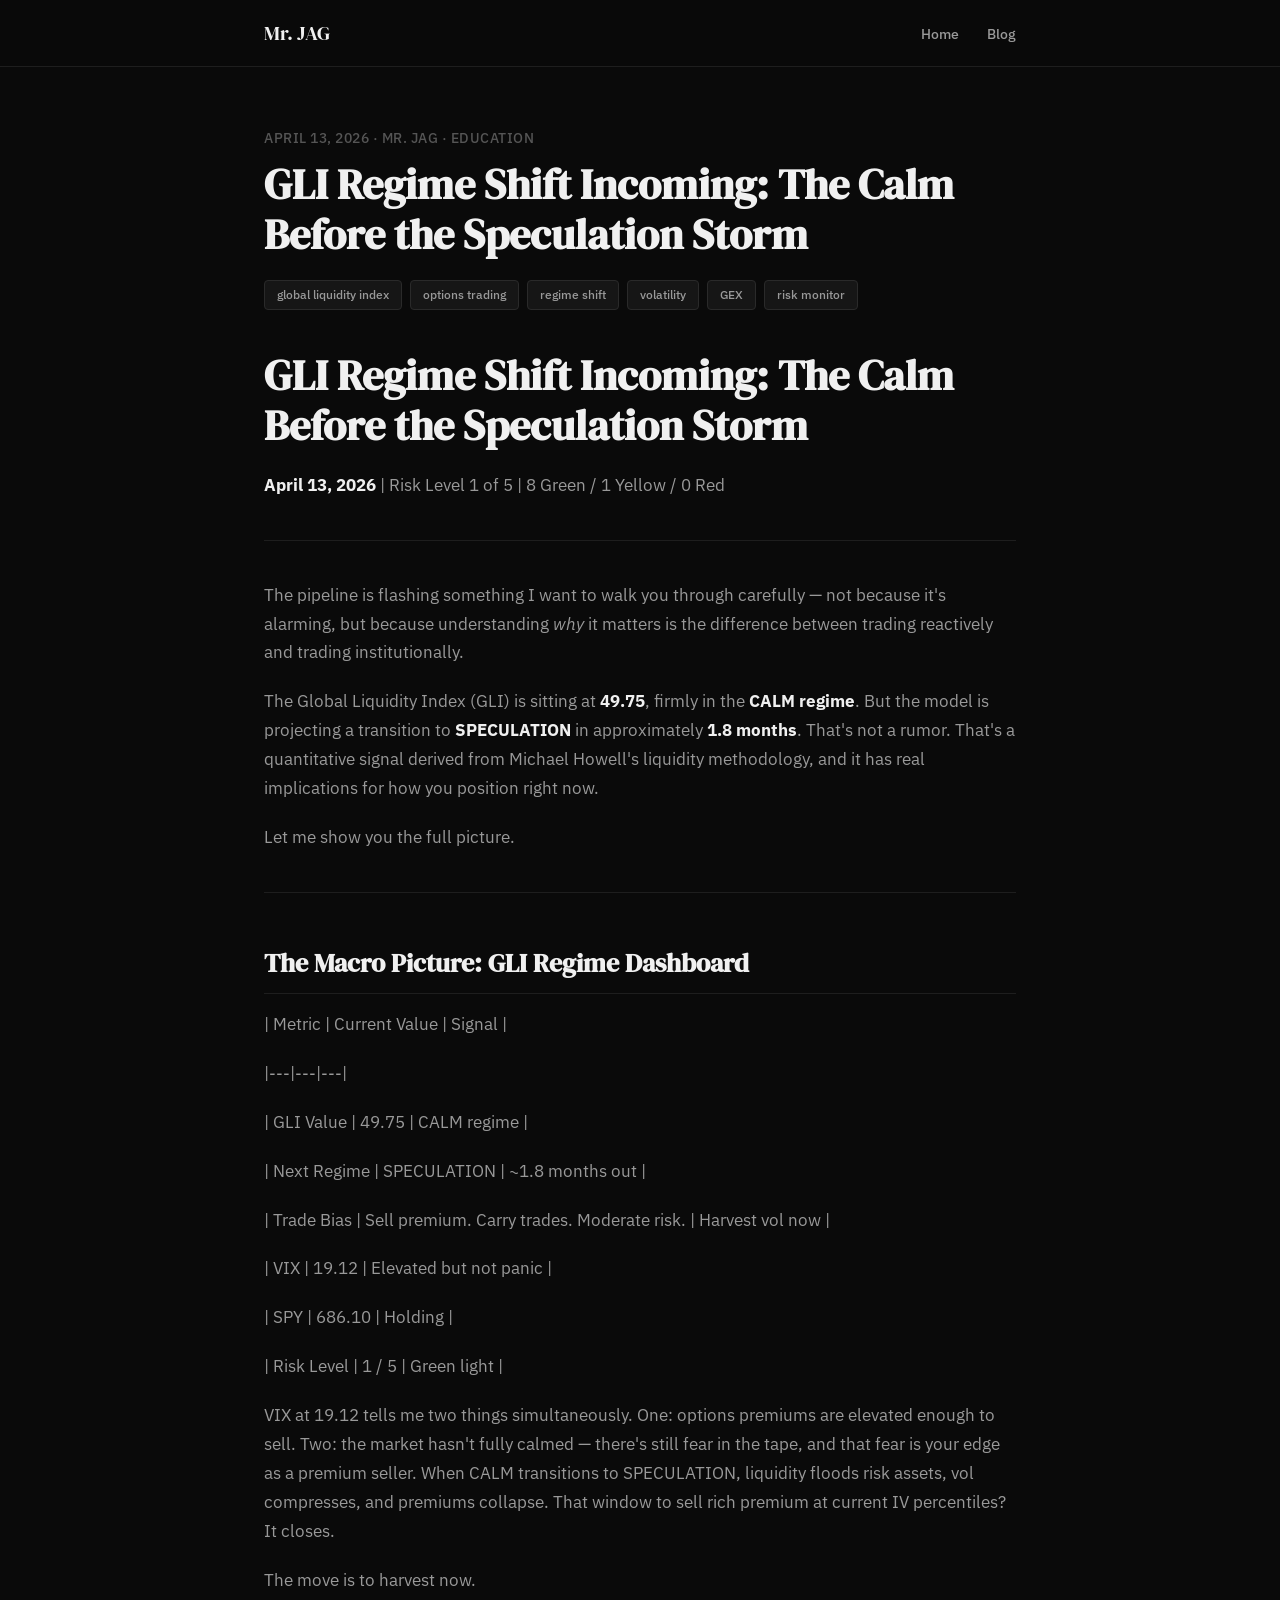
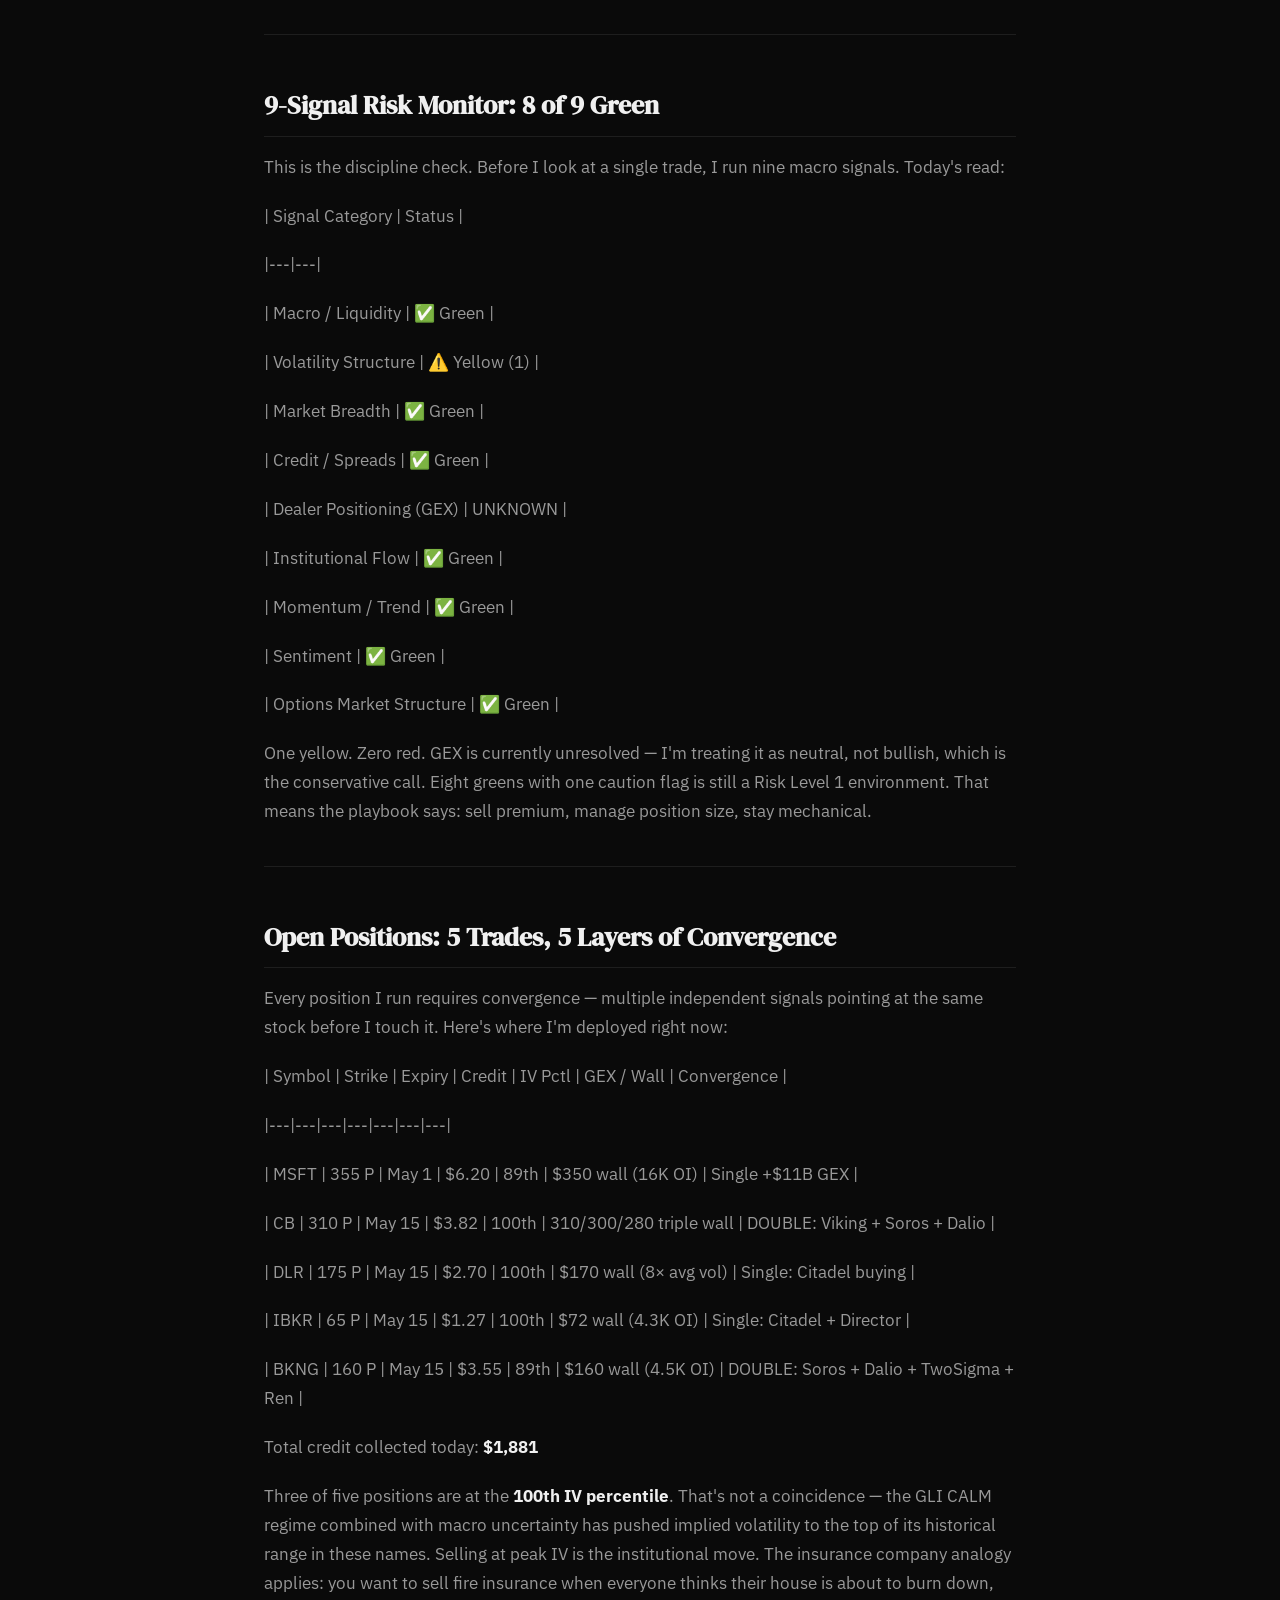
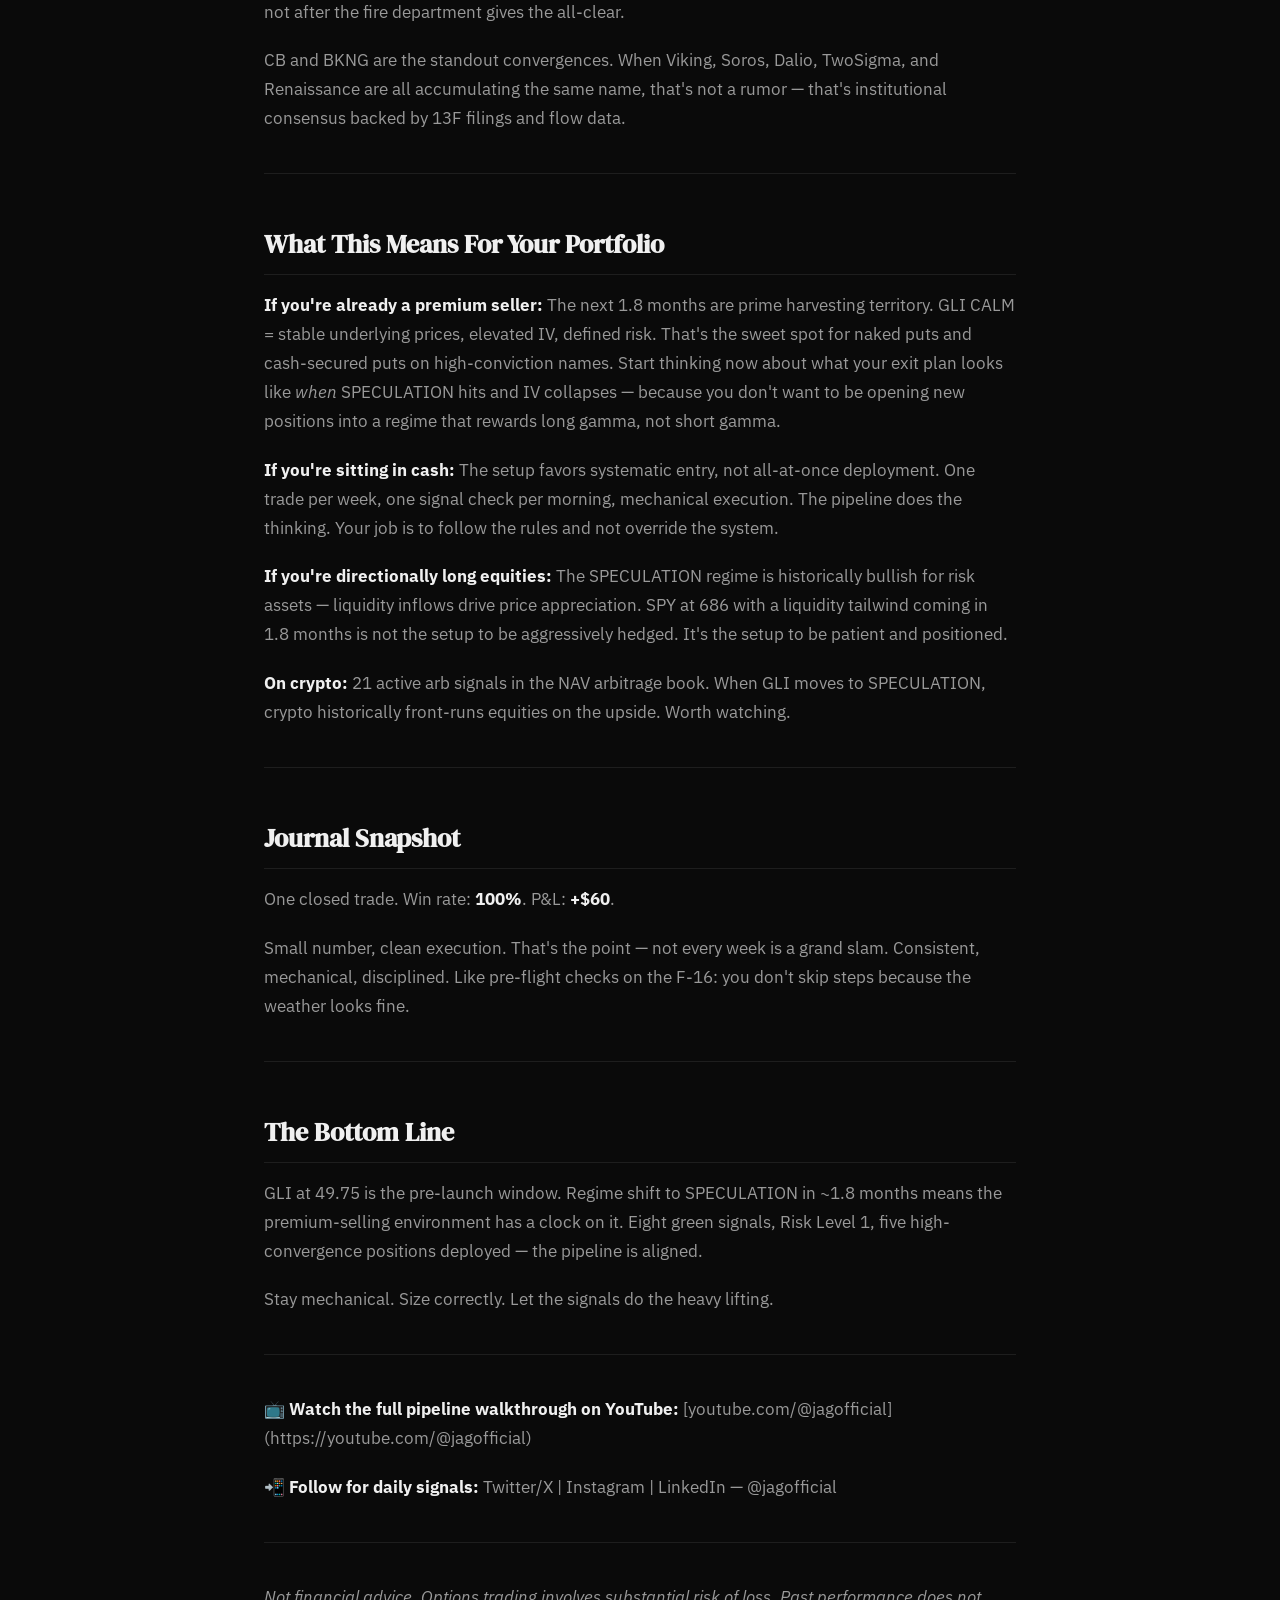
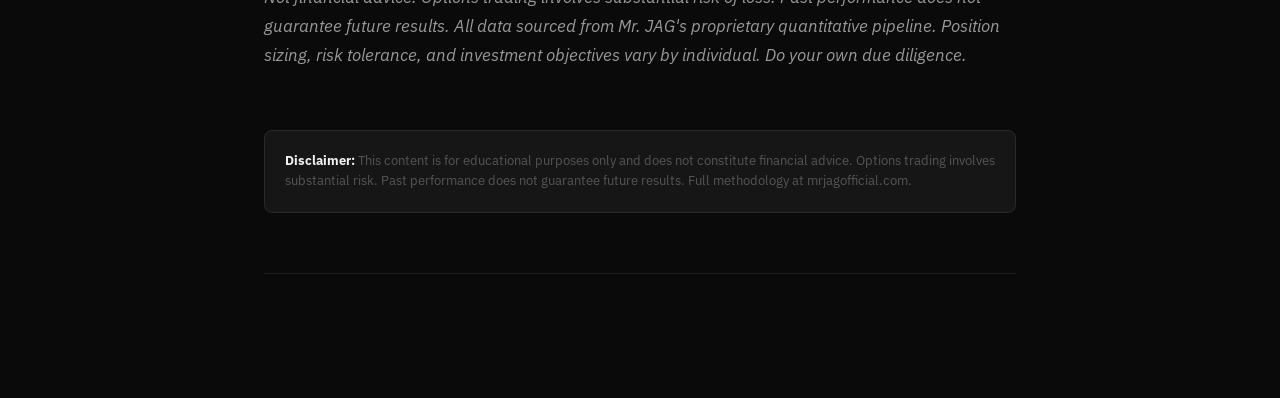
<file: blog/2026-04-13-gli-regime-shift-incoming-the-calm-before-the-speculation-st.html>
<!DOCTYPE html>
<html lang="en" data-theme="dark">
<head>
<meta charset="UTF-8">
<meta name="viewport" content="width=device-width, initial-scale=1.0">
<title>GLI Regime Shift Incoming: The Calm Before the Speculation Storm — Mr. JAG Official</title>
<meta name="description" content="GLI Regime Shift Incoming: The Calm Before the Speculation Storm">
<meta property="og:title" content="GLI Regime Shift Incoming: The Calm Before the Speculation Storm — Mr. JAG Official">
<meta property="og:type" content="article">
<meta name="twitter:card" content="summary_large_image">
<meta name="twitter:site" content="@Mr_JAG_Official">
<link rel="preconnect" href="https://fonts.gstatic.com" crossorigin>
<link href="https://fonts.googleapis.com/css2?family=DM+Serif+Display&family=IBM+Plex+Sans:wght@400;500;600;700&family=JetBrains+Mono:wght@400;500&display=swap" rel="stylesheet">
<style>
  :root {
    --bg-primary: #0a0a0a;
    --bg-card: #111;
    --bg-surface: #161616;
    --text-primary: #f0f0f0;
    --text-secondary: #999;
    --text-muted: #555;
    --border: #1e1e1e;
    --border-light: #2a2a2a;
    --accent: #fff;
    --gain: #22c55e;
    --loss: #ef4444;
  }
  * { margin: 0; padding: 0; box-sizing: border-box; }
  body {
    font-family: 'IBM Plex Sans', -apple-system, sans-serif;
    background: var(--bg-primary);
    color: var(--text-primary);
    line-height: 1.7;
    font-size: 17px;
  }
  .nav {
    position: sticky; top: 0; z-index: 100;
    background: rgba(10,10,10,0.95);
    backdrop-filter: blur(20px);
    border-bottom: 1px solid var(--border);
    padding: 16px 0;
  }
  .nav-inner {
    max-width: 800px; margin: 0 auto; padding: 0 24px;
    display: flex; justify-content: space-between; align-items: center;
  }
  .nav-logo {
    font-family: 'DM Serif Display', serif;
    font-size: 20px; color: var(--text-primary);
    text-decoration: none;
  }
  .nav-links a {
    color: var(--text-secondary); text-decoration: none;
    margin-left: 24px; font-size: 14px; font-weight: 500;
    transition: color 0.2s;
  }
  .nav-links a:hover { color: var(--text-primary); }
  article {
    max-width: 800px; margin: 0 auto;
    padding: 60px 24px 100px;
  }
  .post-meta {
    color: var(--text-muted); font-size: 14px;
    margin-bottom: 8px; font-weight: 500;
    letter-spacing: 0.5px; text-transform: uppercase;
  }
  article h1 {
    font-family: 'DM Serif Display', serif;
    font-size: clamp(28px, 5vw, 42px);
    line-height: 1.2; margin-bottom: 20px;
    color: var(--text-primary);
  }
  .tags { margin-bottom: 40px; display: flex; flex-wrap: wrap; gap: 8px; }
  .tag {
    background: var(--bg-surface);
    border: 1px solid var(--border-light);
    color: var(--text-secondary);
    padding: 4px 12px; border-radius: 4px;
    font-size: 12px; font-weight: 500;
  }
  article h2 {
    font-family: 'DM Serif Display', serif;
    font-size: 26px; margin: 48px 0 16px;
    color: var(--text-primary);
    padding-bottom: 8px;
    border-bottom: 1px solid var(--border);
  }
  article h3 {
    font-size: 20px; font-weight: 600;
    margin: 32px 0 12px; color: var(--text-primary);
  }
  article p {
    margin-bottom: 20px;
    color: var(--text-secondary);
  }
  article strong { color: var(--text-primary); }
  article em { color: var(--text-secondary); font-style: italic; }
  article a { color: var(--accent); text-decoration: underline; }
  article ul, article ol {
    margin: 0 0 20px 24px;
    color: var(--text-secondary);
  }
  article li { margin-bottom: 8px; }
  article hr {
    border: none;
    border-top: 1px solid var(--border);
    margin: 40px 0;
  }
  article pre {
    background: var(--bg-surface);
    border: 1px solid var(--border-light);
    border-radius: 8px;
    padding: 20px;
    overflow-x: auto;
    margin: 24px 0;
  }
  article code {
    font-family: 'JetBrains Mono', monospace;
    font-size: 14px;
  }
  article p code {
    background: var(--bg-surface);
    padding: 2px 6px; border-radius: 4px;
    font-size: 15px;
  }
  .post-nav {
    display: flex; justify-content: space-between;
    margin-top: 60px; padding-top: 24px;
    border-top: 1px solid var(--border);
  }
  .post-nav-link {
    color: var(--text-secondary);
    text-decoration: none; font-size: 14px;
  }
  .post-nav-link:hover { color: var(--text-primary); }
  .disclaimer {
    margin-top: 60px; padding: 20px;
    background: var(--bg-surface);
    border: 1px solid var(--border-light);
    border-radius: 8px;
    font-size: 13px; color: var(--text-muted);
    line-height: 1.6;
  }
  @media (max-width: 600px) {
    article { padding: 40px 16px 80px; }
  }
</style>
</head>
<body>
<nav class="nav">
  <div class="nav-inner">
    <a href="/" class="nav-logo">Mr. JAG</a>
    <div class="nav-links">
      <a href="/">Home</a>
      <a href="/blog/">Blog</a>
    </div>
  </div>
</nav>
<article>
  <div class="post-meta">April 13, 2026 · Mr. JAG · Education</div>
  <h1>GLI Regime Shift Incoming: The Calm Before the Speculation Storm</h1>
  <div class="tags"><span class="tag">global liquidity index</span><span class="tag">options trading</span><span class="tag">regime shift</span><span class="tag">volatility</span><span class="tag">GEX</span><span class="tag">risk monitor</span></div>
  <h1>GLI Regime Shift Incoming: The Calm Before the Speculation Storm</h1>

<p><strong>April 13, 2026</strong> | Risk Level 1 of 5 | 8 Green / 1 Yellow / 0 Red</p>

<hr>

<p>The pipeline is flashing something I want to walk you through carefully — not because it's alarming, but because understanding <em>why</em> it matters is the difference between trading reactively and trading institutionally.</p>

<p>The Global Liquidity Index (GLI) is sitting at <strong>49.75</strong>, firmly in the <strong>CALM regime</strong>. But the model is projecting a transition to <strong>SPECULATION</strong> in approximately <strong>1.8 months</strong>. That's not a rumor. That's a quantitative signal derived from Michael Howell's liquidity methodology, and it has real implications for how you position right now.</p>

<p>Let me show you the full picture.</p>

<hr>

<h2>The Macro Picture: GLI Regime Dashboard</h2>

<p>| Metric | Current Value | Signal |</p>
<p>|---|---|---|</p>
<p>| GLI Value | 49.75 | CALM regime |</p>
<p>| Next Regime | SPECULATION | ~1.8 months out |</p>
<p>| Trade Bias | Sell premium. Carry trades. Moderate risk. | Harvest vol now |</p>
<p>| VIX | 19.12 | Elevated but not panic |</p>
<p>| SPY | 686.10 | Holding |</p>
<p>| Risk Level | 1 / 5 | Green light |</p>

<p>VIX at 19.12 tells me two things simultaneously. One: options premiums are elevated enough to sell. Two: the market hasn't fully calmed — there's still fear in the tape, and that fear is your edge as a premium seller. When CALM transitions to SPECULATION, liquidity floods risk assets, vol compresses, and premiums collapse. That window to sell rich premium at current IV percentiles? It closes.</p>

<p>The move is to harvest now.</p>

<hr>

<h2>9-Signal Risk Monitor: 8 of 9 Green</h2>

<p>This is the discipline check. Before I look at a single trade, I run nine macro signals. Today's read:</p>

<p>| Signal Category | Status |</p>
<p>|---|---|</p>
<p>| Macro / Liquidity | ✅ Green |</p>
<p>| Volatility Structure | ⚠️ Yellow (1) |</p>
<p>| Market Breadth | ✅ Green |</p>
<p>| Credit / Spreads | ✅ Green |</p>
<p>| Dealer Positioning (GEX) | UNKNOWN |</p>
<p>| Institutional Flow | ✅ Green |</p>
<p>| Momentum / Trend | ✅ Green |</p>
<p>| Sentiment | ✅ Green |</p>
<p>| Options Market Structure | ✅ Green |</p>

<p>One yellow. Zero red. GEX is currently unresolved — I'm treating it as neutral, not bullish, which is the conservative call. Eight greens with one caution flag is still a Risk Level 1 environment. That means the playbook says: sell premium, manage position size, stay mechanical.</p>

<hr>

<h2>Open Positions: 5 Trades, 5 Layers of Convergence</h2>

<p>Every position I run requires convergence — multiple independent signals pointing at the same stock before I touch it. Here's where I'm deployed right now:</p>

<p>| Symbol | Strike | Expiry | Credit | IV Pctl | GEX / Wall | Convergence |</p>
<p>|---|---|---|---|---|---|---|</p>
<p>| MSFT | 355 P | May 1 | $6.20 | 89th | $350 wall (16K OI) | Single +$11B GEX |</p>
<p>| CB | 310 P | May 15 | $3.82 | 100th | 310/300/280 triple wall | DOUBLE: Viking + Soros + Dalio |</p>
<p>| DLR | 175 P | May 15 | $2.70 | 100th | $170 wall (8× avg vol) | Single: Citadel buying |</p>
<p>| IBKR | 65 P | May 15 | $1.27 | 100th | $72 wall (4.3K OI) | Single: Citadel + Director |</p>
<p>| BKNG | 160 P | May 15 | $3.55 | 89th | $160 wall (4.5K OI) | DOUBLE: Soros + Dalio + TwoSigma + Ren |</p>

<p>Total credit collected today: <strong>$1,881</strong></p>

<p>Three of five positions are at the <strong>100th IV percentile</strong>. That's not a coincidence — the GLI CALM regime combined with macro uncertainty has pushed implied volatility to the top of its historical range in these names. Selling at peak IV is the institutional move. The insurance company analogy applies: you want to sell fire insurance when everyone thinks their house is about to burn down, not after the fire department gives the all-clear.</p>

<p>CB and BKNG are the standout convergences. When Viking, Soros, Dalio, TwoSigma, and Renaissance are all accumulating the same name, that's not a rumor — that's institutional consensus backed by 13F filings and flow data.</p>

<hr>

<h2>What This Means For Your Portfolio</h2>

<p><strong>If you're already a premium seller:</strong> The next 1.8 months are prime harvesting territory. GLI CALM = stable underlying prices, elevated IV, defined risk. That's the sweet spot for naked puts and cash-secured puts on high-conviction names. Start thinking now about what your exit plan looks like <em>when</em> SPECULATION hits and IV collapses — because you don't want to be opening new positions into a regime that rewards long gamma, not short gamma.</p>

<p><strong>If you're sitting in cash:</strong> The setup favors systematic entry, not all-at-once deployment. One trade per week, one signal check per morning, mechanical execution. The pipeline does the thinking. Your job is to follow the rules and not override the system.</p>

<p><strong>If you're directionally long equities:</strong> The SPECULATION regime is historically bullish for risk assets — liquidity inflows drive price appreciation. SPY at 686 with a liquidity tailwind coming in 1.8 months is not the setup to be aggressively hedged. It's the setup to be patient and positioned.</p>

<p><strong>On crypto:</strong> 21 active arb signals in the NAV arbitrage book. When GLI moves to SPECULATION, crypto historically front-runs equities on the upside. Worth watching.</p>

<hr>

<h2>Journal Snapshot</h2>

<p>One closed trade. Win rate: <strong>100%</strong>. P&L: <strong>+$60</strong>.</p>

<p>Small number, clean execution. That's the point — not every week is a grand slam. Consistent, mechanical, disciplined. Like pre-flight checks on the F-16: you don't skip steps because the weather looks fine.</p>

<hr>

<h2>The Bottom Line</h2>

<p>GLI at 49.75 is the pre-launch window. Regime shift to SPECULATION in ~1.8 months means the premium-selling environment has a clock on it. Eight green signals, Risk Level 1, five high-convergence positions deployed — the pipeline is aligned.</p>

<p>Stay mechanical. Size correctly. Let the signals do the heavy lifting.</p>

<hr>

<p>📺 <strong>Watch the full pipeline walkthrough on YouTube:</strong> [youtube.com/@jagofficial](https://youtube.com/@jagofficial)</p>

<p>📲 <strong>Follow for daily signals:</strong> Twitter/X | Instagram | LinkedIn — @jagofficial</p>

<hr>

<p><em>Not financial advice. Options trading involves substantial risk of loss. Past performance does not guarantee future results. All data sourced from Mr. JAG's proprietary quantitative pipeline. Position sizing, risk tolerance, and investment objectives vary by individual. Do your own due diligence.</em></p>
  <div class="disclaimer">
    <strong>Disclaimer:</strong> This content is for educational purposes only and does not constitute financial advice.
    Options trading involves substantial risk. Past performance does not guarantee future results.
    Full methodology at mrjagofficial.com.
  </div>
  <div class="post-nav"></div>
</article>
</body>
</html>
</file>
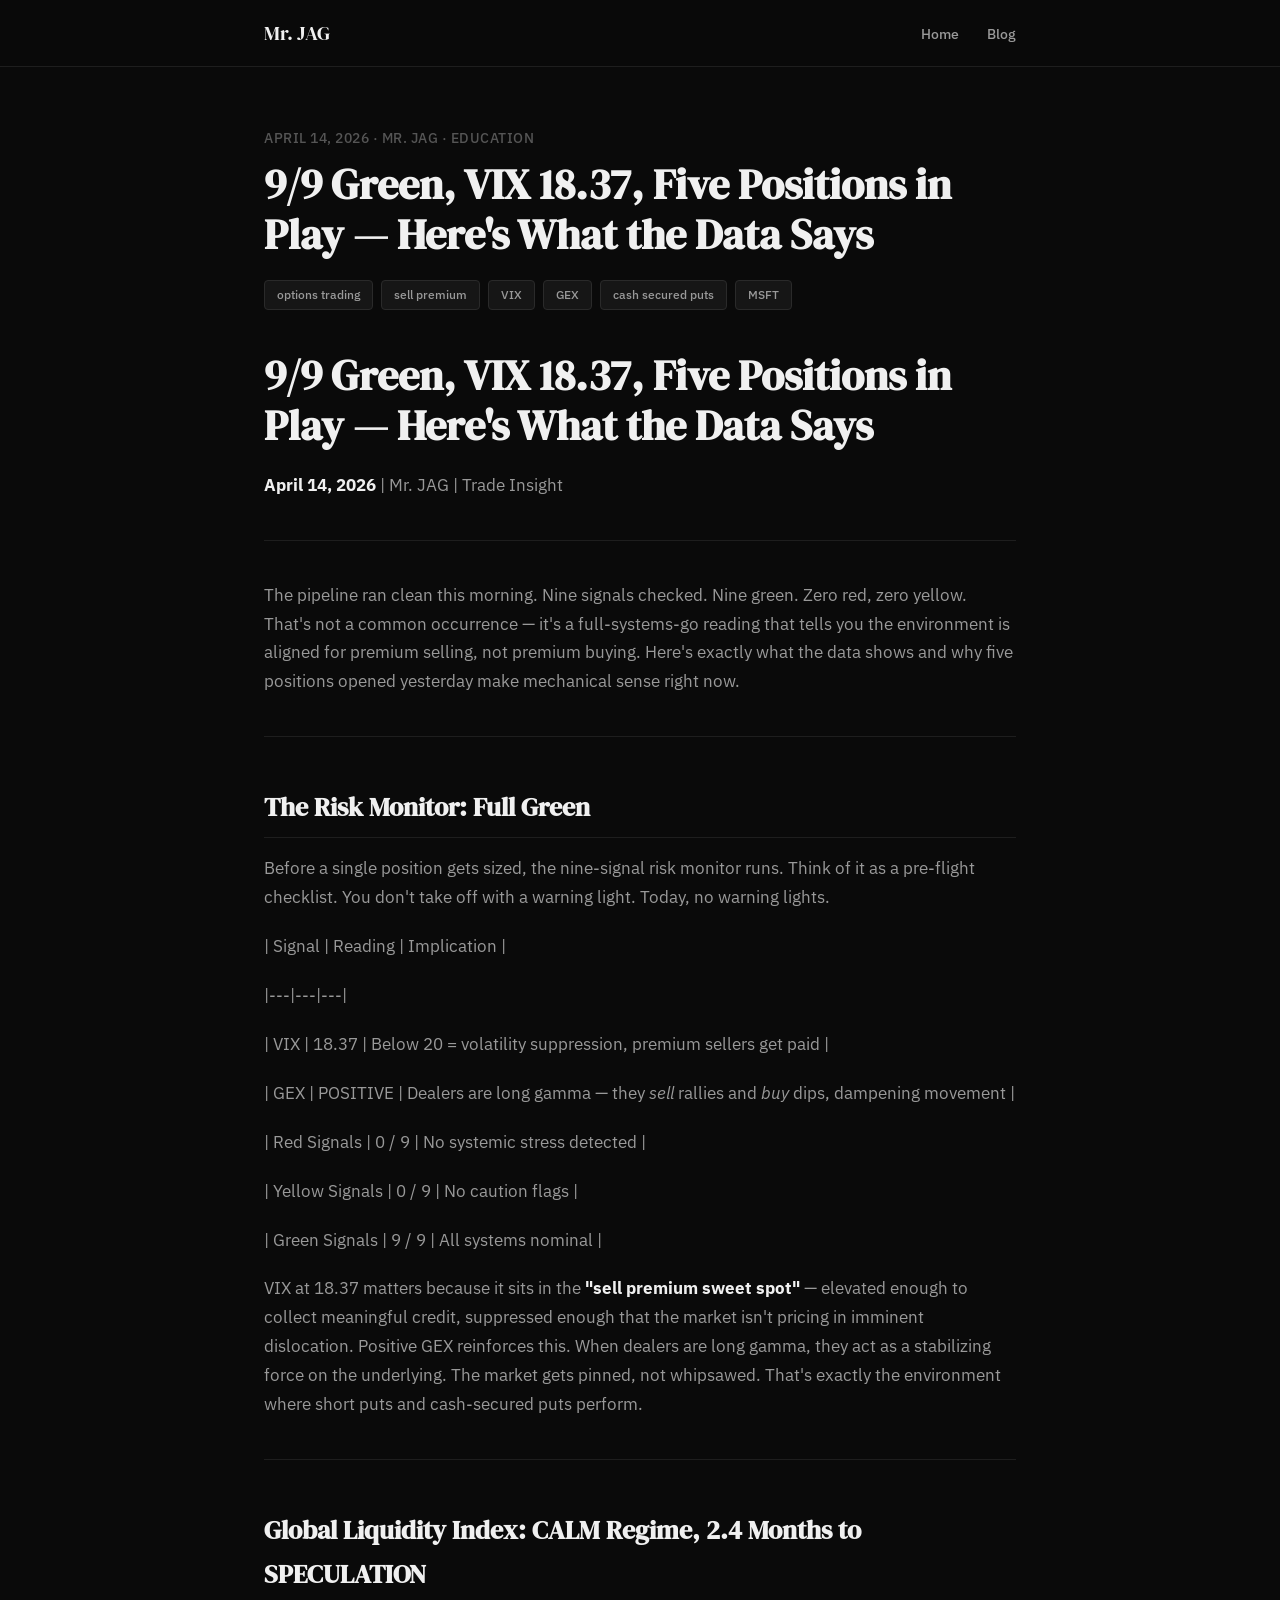
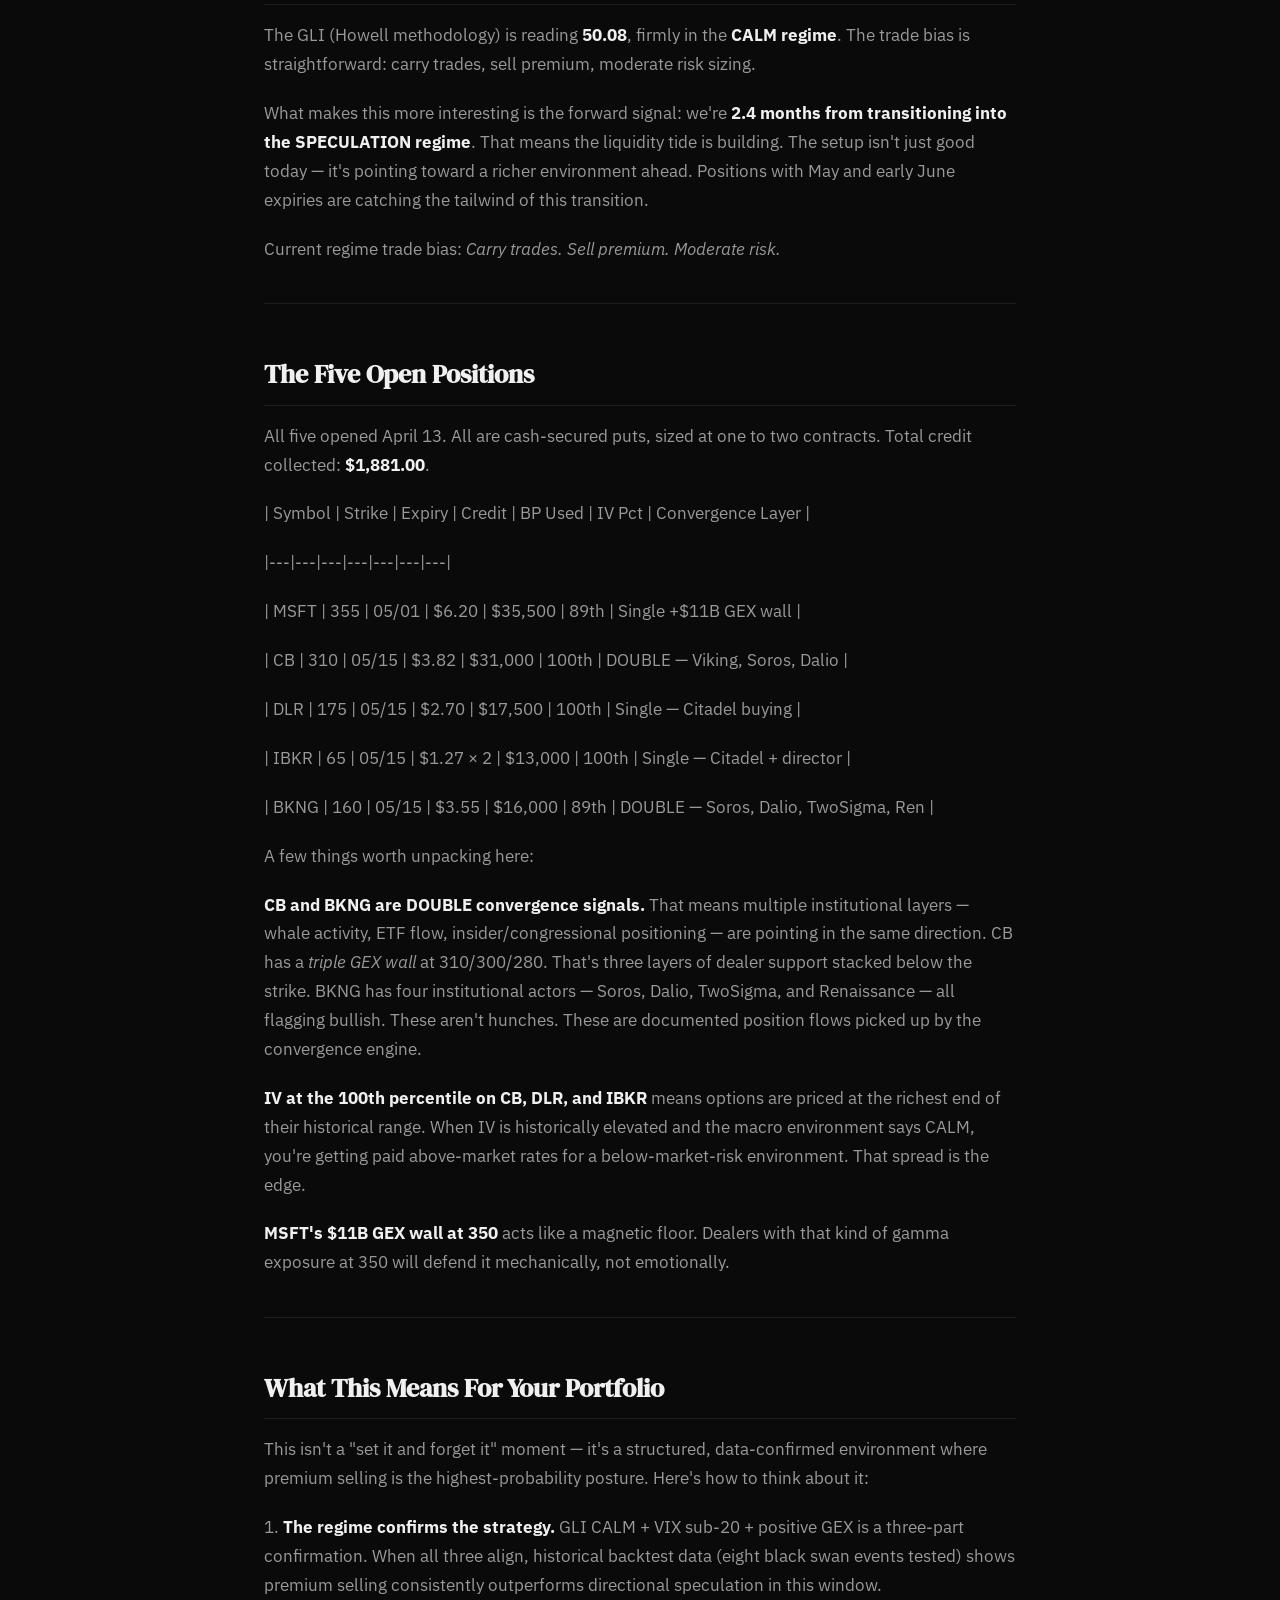
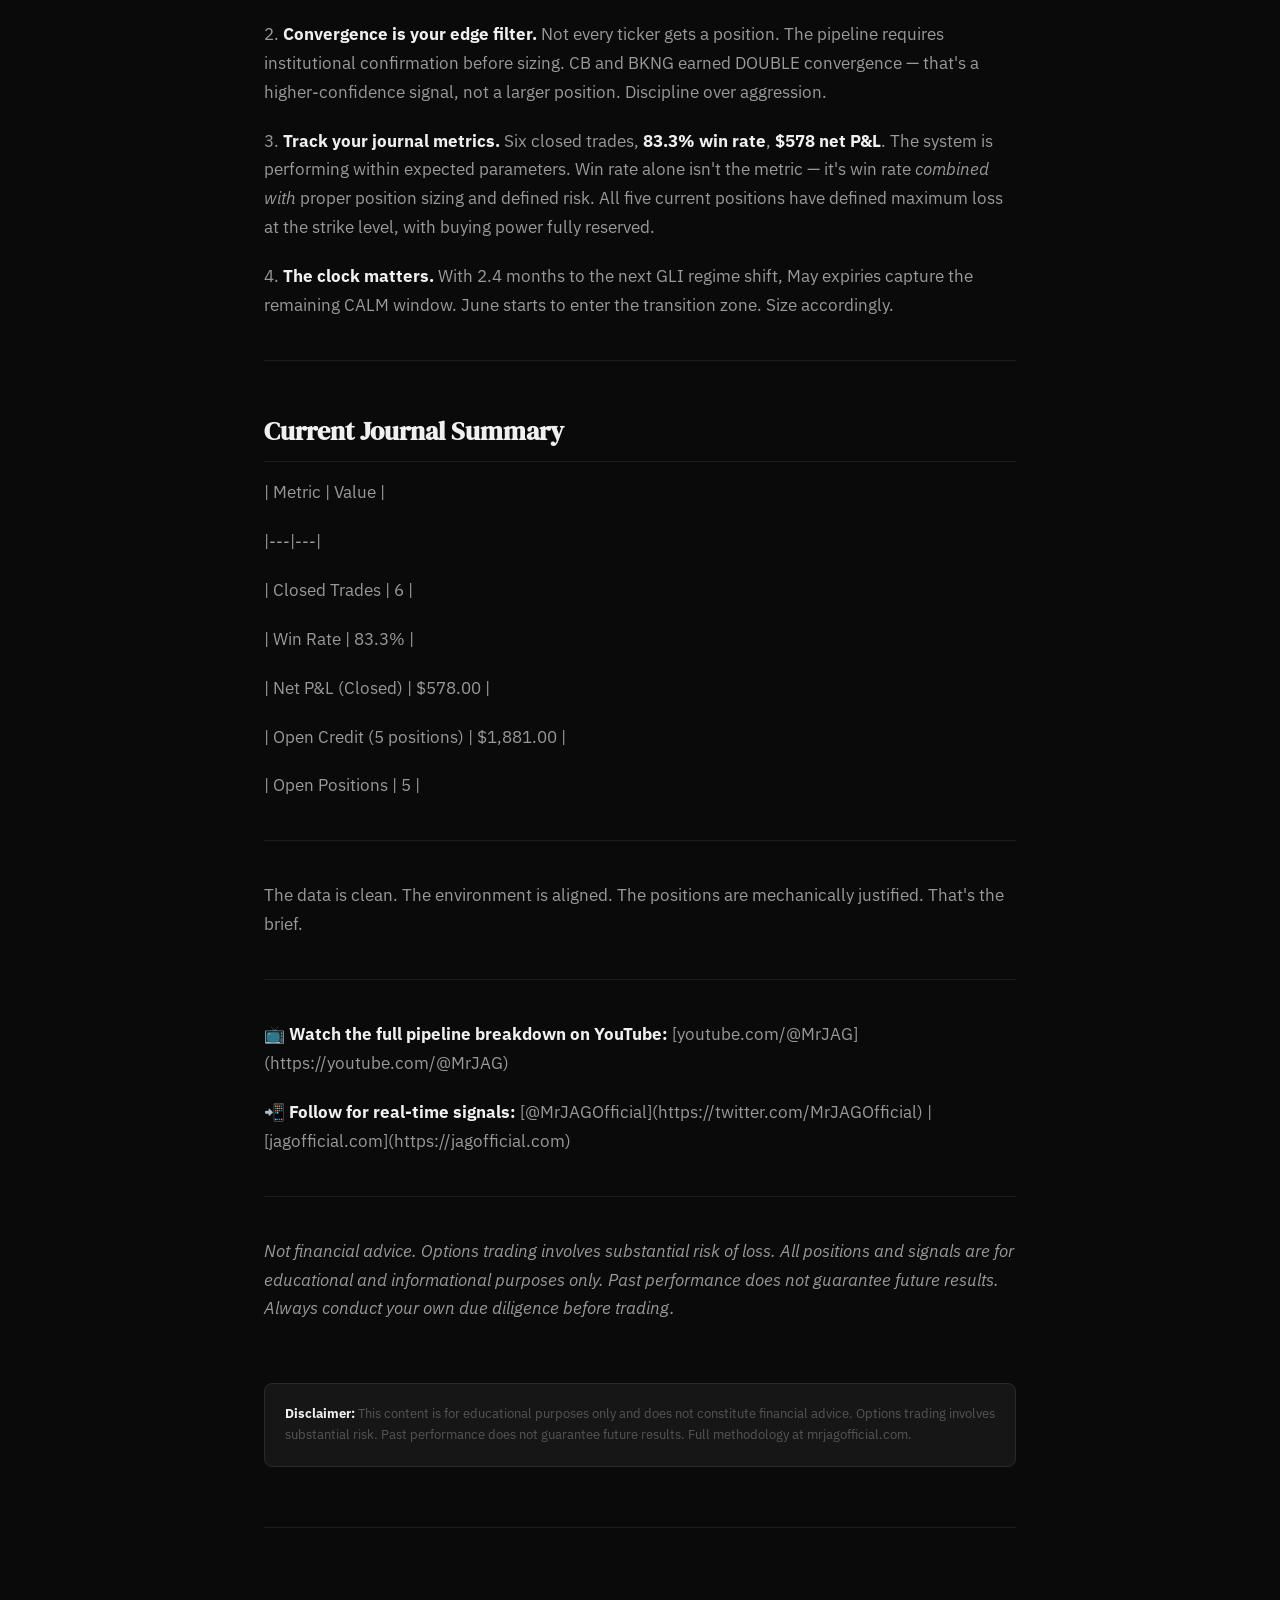
<file: blog/2026-04-14-9-9-green-vix-18-37-five-positions-in-play-here-s-what-the-d.html>
<!DOCTYPE html>
<html lang="en" data-theme="dark">
<head>
<meta charset="UTF-8">
<meta name="viewport" content="width=device-width, initial-scale=1.0">
<title>9/9 Green, VIX 18.37, Five Positions in Play — Here's What the Data Says — Mr. JAG Official</title>
<meta name="description" content="9/9 Green, VIX 18.37, Five Positions in Play — Here's What the Data Says">
<meta property="og:title" content="9/9 Green, VIX 18.37, Five Positions in Play — Here's What the Data Says — Mr. JAG Official">
<meta property="og:type" content="article">
<meta name="twitter:card" content="summary_large_image">
<meta name="twitter:site" content="@Mr_JAG_Official">
<link rel="preconnect" href="https://fonts.gstatic.com" crossorigin>
<link href="https://fonts.googleapis.com/css2?family=DM+Serif+Display&family=IBM+Plex+Sans:wght@400;500;600;700&family=JetBrains+Mono:wght@400;500&display=swap" rel="stylesheet">
<style>
  :root {
    --bg-primary: #0a0a0a;
    --bg-card: #111;
    --bg-surface: #161616;
    --text-primary: #f0f0f0;
    --text-secondary: #999;
    --text-muted: #555;
    --border: #1e1e1e;
    --border-light: #2a2a2a;
    --accent: #fff;
    --gain: #22c55e;
    --loss: #ef4444;
  }
  * { margin: 0; padding: 0; box-sizing: border-box; }
  body {
    font-family: 'IBM Plex Sans', -apple-system, sans-serif;
    background: var(--bg-primary);
    color: var(--text-primary);
    line-height: 1.7;
    font-size: 17px;
  }
  .nav {
    position: sticky; top: 0; z-index: 100;
    background: rgba(10,10,10,0.95);
    backdrop-filter: blur(20px);
    border-bottom: 1px solid var(--border);
    padding: 16px 0;
  }
  .nav-inner {
    max-width: 800px; margin: 0 auto; padding: 0 24px;
    display: flex; justify-content: space-between; align-items: center;
  }
  .nav-logo {
    font-family: 'DM Serif Display', serif;
    font-size: 20px; color: var(--text-primary);
    text-decoration: none;
  }
  .nav-links a {
    color: var(--text-secondary); text-decoration: none;
    margin-left: 24px; font-size: 14px; font-weight: 500;
    transition: color 0.2s;
  }
  .nav-links a:hover { color: var(--text-primary); }
  article {
    max-width: 800px; margin: 0 auto;
    padding: 60px 24px 100px;
  }
  .post-meta {
    color: var(--text-muted); font-size: 14px;
    margin-bottom: 8px; font-weight: 500;
    letter-spacing: 0.5px; text-transform: uppercase;
  }
  article h1 {
    font-family: 'DM Serif Display', serif;
    font-size: clamp(28px, 5vw, 42px);
    line-height: 1.2; margin-bottom: 20px;
    color: var(--text-primary);
  }
  .tags { margin-bottom: 40px; display: flex; flex-wrap: wrap; gap: 8px; }
  .tag {
    background: var(--bg-surface);
    border: 1px solid var(--border-light);
    color: var(--text-secondary);
    padding: 4px 12px; border-radius: 4px;
    font-size: 12px; font-weight: 500;
  }
  article h2 {
    font-family: 'DM Serif Display', serif;
    font-size: 26px; margin: 48px 0 16px;
    color: var(--text-primary);
    padding-bottom: 8px;
    border-bottom: 1px solid var(--border);
  }
  article h3 {
    font-size: 20px; font-weight: 600;
    margin: 32px 0 12px; color: var(--text-primary);
  }
  article p {
    margin-bottom: 20px;
    color: var(--text-secondary);
  }
  article strong { color: var(--text-primary); }
  article em { color: var(--text-secondary); font-style: italic; }
  article a { color: var(--accent); text-decoration: underline; }
  article ul, article ol {
    margin: 0 0 20px 24px;
    color: var(--text-secondary);
  }
  article li { margin-bottom: 8px; }
  article hr {
    border: none;
    border-top: 1px solid var(--border);
    margin: 40px 0;
  }
  article pre {
    background: var(--bg-surface);
    border: 1px solid var(--border-light);
    border-radius: 8px;
    padding: 20px;
    overflow-x: auto;
    margin: 24px 0;
  }
  article code {
    font-family: 'JetBrains Mono', monospace;
    font-size: 14px;
  }
  article p code {
    background: var(--bg-surface);
    padding: 2px 6px; border-radius: 4px;
    font-size: 15px;
  }
  .post-nav {
    display: flex; justify-content: space-between;
    margin-top: 60px; padding-top: 24px;
    border-top: 1px solid var(--border);
  }
  .post-nav-link {
    color: var(--text-secondary);
    text-decoration: none; font-size: 14px;
  }
  .post-nav-link:hover { color: var(--text-primary); }
  .disclaimer {
    margin-top: 60px; padding: 20px;
    background: var(--bg-surface);
    border: 1px solid var(--border-light);
    border-radius: 8px;
    font-size: 13px; color: var(--text-muted);
    line-height: 1.6;
  }
  @media (max-width: 600px) {
    article { padding: 40px 16px 80px; }
  }
</style>
</head>
<body>
<nav class="nav">
  <div class="nav-inner">
    <a href="/" class="nav-logo">Mr. JAG</a>
    <div class="nav-links">
      <a href="/">Home</a>
      <a href="/blog/">Blog</a>
    </div>
  </div>
</nav>
<article>
  <div class="post-meta">April 14, 2026 · Mr. JAG · Education</div>
  <h1>9/9 Green, VIX 18.37, Five Positions in Play — Here's What the Data Says</h1>
  <div class="tags"><span class="tag">options trading</span><span class="tag">sell premium</span><span class="tag">VIX</span><span class="tag">GEX</span><span class="tag">cash secured puts</span><span class="tag">MSFT</span></div>
  <h1>9/9 Green, VIX 18.37, Five Positions in Play — Here's What the Data Says</h1>

<p><strong>April 14, 2026</strong> | Mr. JAG | Trade Insight</p>

<hr>

<p>The pipeline ran clean this morning. Nine signals checked. Nine green. Zero red, zero yellow. That's not a common occurrence — it's a full-systems-go reading that tells you the environment is aligned for premium selling, not premium buying. Here's exactly what the data shows and why five positions opened yesterday make mechanical sense right now.</p>

<hr>

<h2>The Risk Monitor: Full Green</h2>

<p>Before a single position gets sized, the nine-signal risk monitor runs. Think of it as a pre-flight checklist. You don't take off with a warning light. Today, no warning lights.</p>

<p>| Signal | Reading | Implication |</p>
<p>|---|---|---|</p>
<p>| VIX | 18.37 | Below 20 = volatility suppression, premium sellers get paid |</p>
<p>| GEX | POSITIVE | Dealers are long gamma — they <em>sell</em> rallies and <em>buy</em> dips, dampening movement |</p>
<p>| Red Signals | 0 / 9 | No systemic stress detected |</p>
<p>| Yellow Signals | 0 / 9 | No caution flags |</p>
<p>| Green Signals | 9 / 9 | All systems nominal |</p>

<p>VIX at 18.37 matters because it sits in the <strong>"sell premium sweet spot"</strong> — elevated enough to collect meaningful credit, suppressed enough that the market isn't pricing in imminent dislocation. Positive GEX reinforces this. When dealers are long gamma, they act as a stabilizing force on the underlying. The market gets pinned, not whipsawed. That's exactly the environment where short puts and cash-secured puts perform.</p>

<hr>

<h2>Global Liquidity Index: CALM Regime, 2.4 Months to SPECULATION</h2>

<p>The GLI (Howell methodology) is reading <strong>50.08</strong>, firmly in the <strong>CALM regime</strong>. The trade bias is straightforward: carry trades, sell premium, moderate risk sizing.</p>

<p>What makes this more interesting is the forward signal: we're <strong>2.4 months from transitioning into the SPECULATION regime</strong>. That means the liquidity tide is building. The setup isn't just good today — it's pointing toward a richer environment ahead. Positions with May and early June expiries are catching the tailwind of this transition.</p>

<p>Current regime trade bias: <em>Carry trades. Sell premium. Moderate risk.</em></p>

<hr>

<h2>The Five Open Positions</h2>

<p>All five opened April 13. All are cash-secured puts, sized at one to two contracts. Total credit collected: <strong>$1,881.00</strong>.</p>

<p>| Symbol | Strike | Expiry | Credit | BP Used | IV Pct | Convergence Layer |</p>
<p>|---|---|---|---|---|---|---|</p>
<p>| MSFT | 355 | 05/01 | $6.20 | $35,500 | 89th | Single +$11B GEX wall |</p>
<p>| CB | 310 | 05/15 | $3.82 | $31,000 | 100th | DOUBLE — Viking, Soros, Dalio |</p>
<p>| DLR | 175 | 05/15 | $2.70 | $17,500 | 100th | Single — Citadel buying |</p>
<p>| IBKR | 65 | 05/15 | $1.27 × 2 | $13,000 | 100th | Single — Citadel + director |</p>
<p>| BKNG | 160 | 05/15 | $3.55 | $16,000 | 89th | DOUBLE — Soros, Dalio, TwoSigma, Ren |</p>

<p>A few things worth unpacking here:</p>

<p><strong>CB and BKNG are DOUBLE convergence signals.</strong> That means multiple institutional layers — whale activity, ETF flow, insider/congressional positioning — are pointing in the same direction. CB has a <em>triple GEX wall</em> at 310/300/280. That's three layers of dealer support stacked below the strike. BKNG has four institutional actors — Soros, Dalio, TwoSigma, and Renaissance — all flagging bullish. These aren't hunches. These are documented position flows picked up by the convergence engine.</p>

<p><strong>IV at the 100th percentile on CB, DLR, and IBKR</strong> means options are priced at the richest end of their historical range. When IV is historically elevated and the macro environment says CALM, you're getting paid above-market rates for a below-market-risk environment. That spread is the edge.</p>

<p><strong>MSFT's $11B GEX wall at 350</strong> acts like a magnetic floor. Dealers with that kind of gamma exposure at 350 will defend it mechanically, not emotionally.</p>

<hr>

<h2>What This Means For Your Portfolio</h2>

<p>This isn't a "set it and forget it" moment — it's a structured, data-confirmed environment where premium selling is the highest-probability posture. Here's how to think about it:</p>

<p>1. <strong>The regime confirms the strategy.</strong> GLI CALM + VIX sub-20 + positive GEX is a three-part confirmation. When all three align, historical backtest data (eight black swan events tested) shows premium selling consistently outperforms directional speculation in this window.</p>

<p>2. <strong>Convergence is your edge filter.</strong> Not every ticker gets a position. The pipeline requires institutional confirmation before sizing. CB and BKNG earned DOUBLE convergence — that's a higher-confidence signal, not a larger position. Discipline over aggression.</p>

<p>3. <strong>Track your journal metrics.</strong> Six closed trades, <strong>83.3% win rate</strong>, <strong>$578 net P&L</strong>. The system is performing within expected parameters. Win rate alone isn't the metric — it's win rate <em>combined with</em> proper position sizing and defined risk. All five current positions have defined maximum loss at the strike level, with buying power fully reserved.</p>

<p>4. <strong>The clock matters.</strong> With 2.4 months to the next GLI regime shift, May expiries capture the remaining CALM window. June starts to enter the transition zone. Size accordingly.</p>

<hr>

<h2>Current Journal Summary</h2>

<p>| Metric | Value |</p>
<p>|---|---|</p>
<p>| Closed Trades | 6 |</p>
<p>| Win Rate | 83.3% |</p>
<p>| Net P&L (Closed) | $578.00 |</p>
<p>| Open Credit (5 positions) | $1,881.00 |</p>
<p>| Open Positions | 5 |</p>

<hr>

<p>The data is clean. The environment is aligned. The positions are mechanically justified. That's the brief.</p>

<hr>

<p>📺 <strong>Watch the full pipeline breakdown on YouTube:</strong> [youtube.com/@MrJAG](https://youtube.com/@MrJAG)</p>
<p>📲 <strong>Follow for real-time signals:</strong> [@MrJAGOfficial](https://twitter.com/MrJAGOfficial) | [jagofficial.com](https://jagofficial.com)</p>

<hr>

<p><em>Not financial advice. Options trading involves substantial risk of loss. All positions and signals are for educational and informational purposes only. Past performance does not guarantee future results. Always conduct your own due diligence before trading.</em></p>
  <div class="disclaimer">
    <strong>Disclaimer:</strong> This content is for educational purposes only and does not constitute financial advice.
    Options trading involves substantial risk. Past performance does not guarantee future results.
    Full methodology at mrjagofficial.com.
  </div>
  <div class="post-nav"></div>
</article>
</body>
</html>
</file>
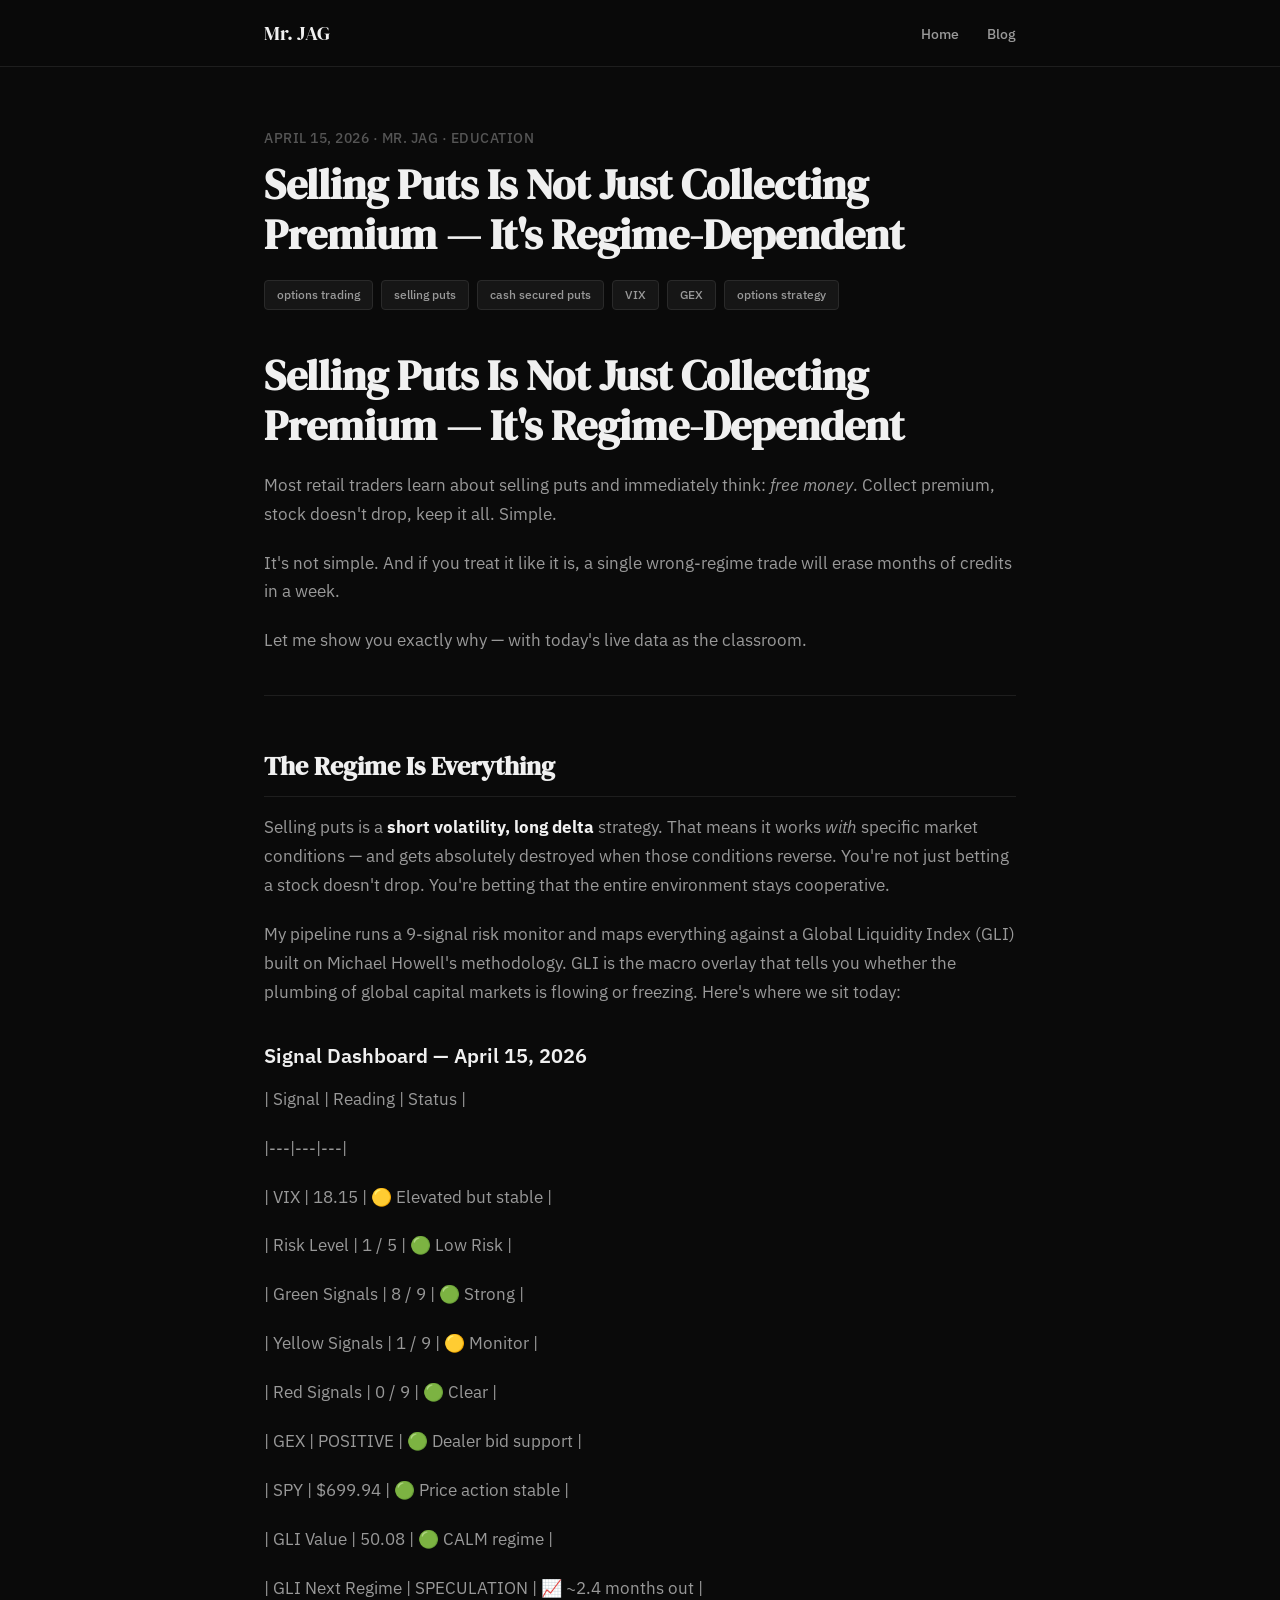
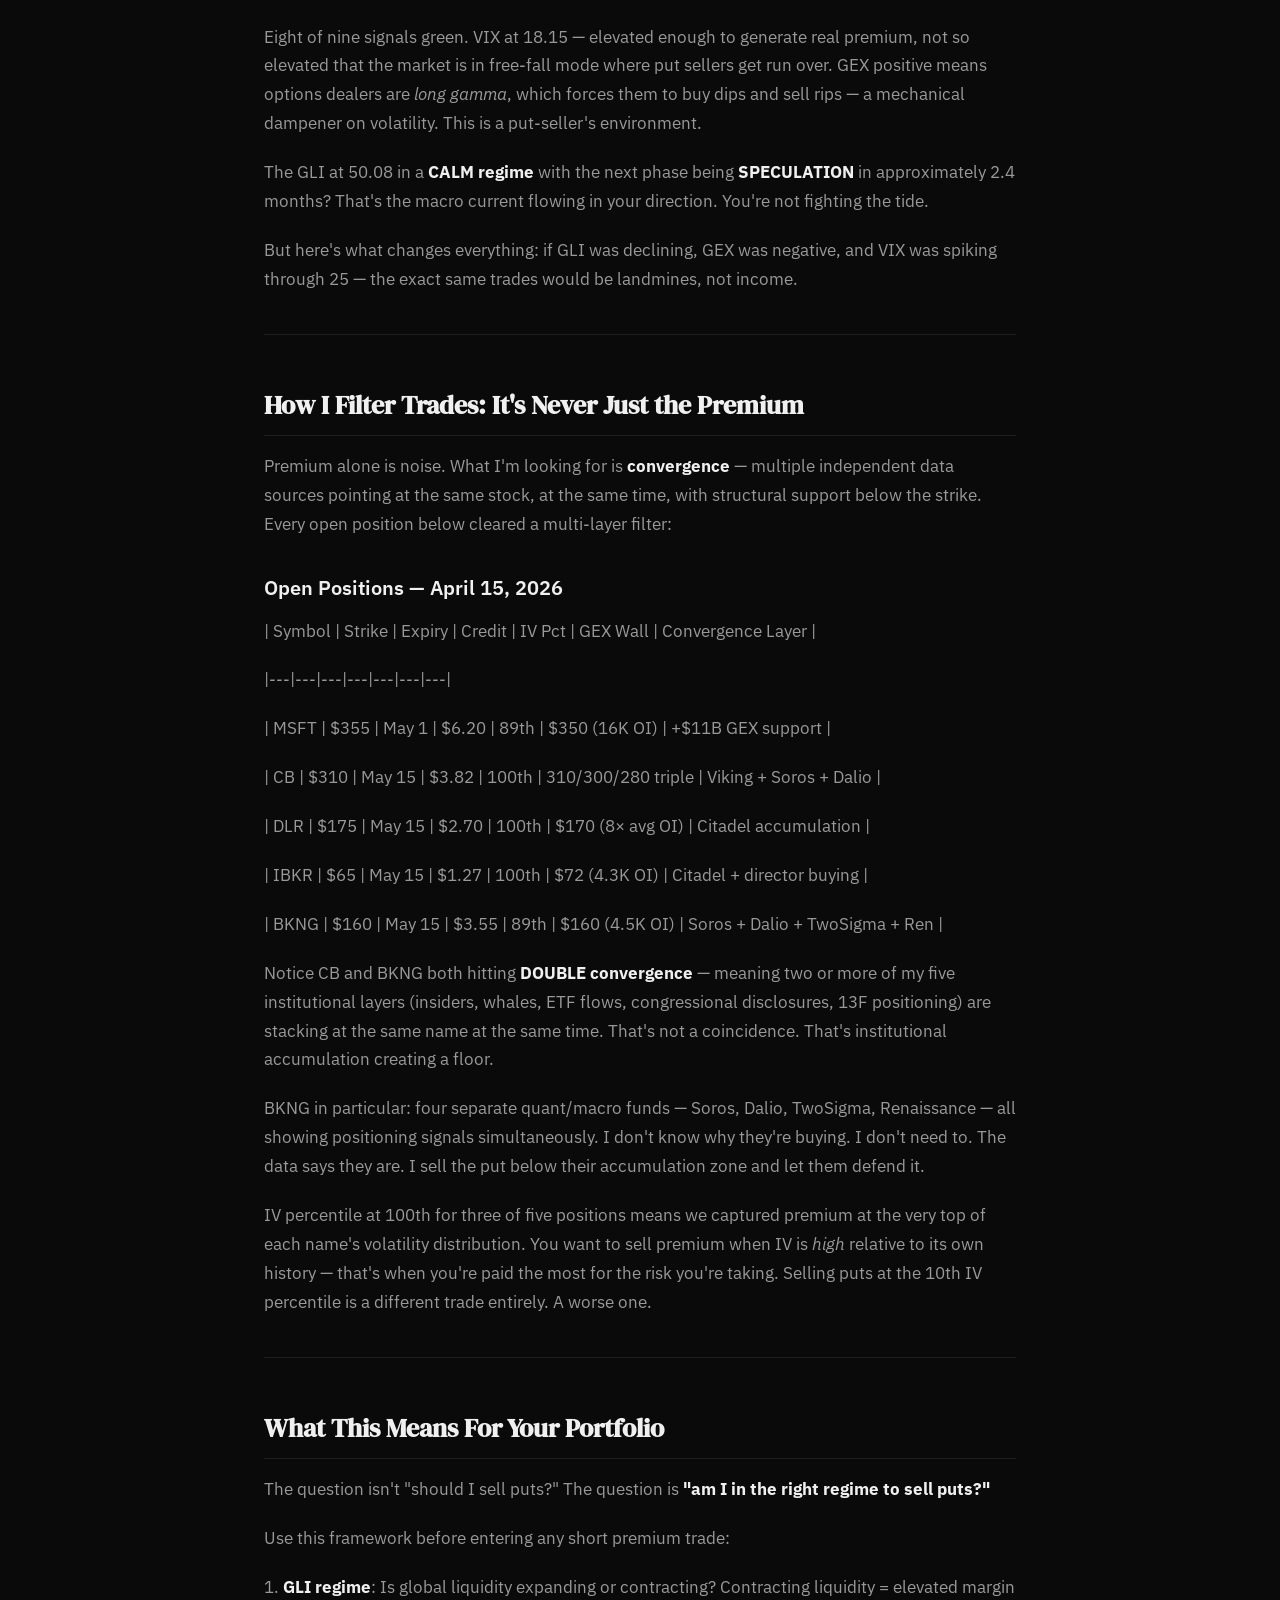
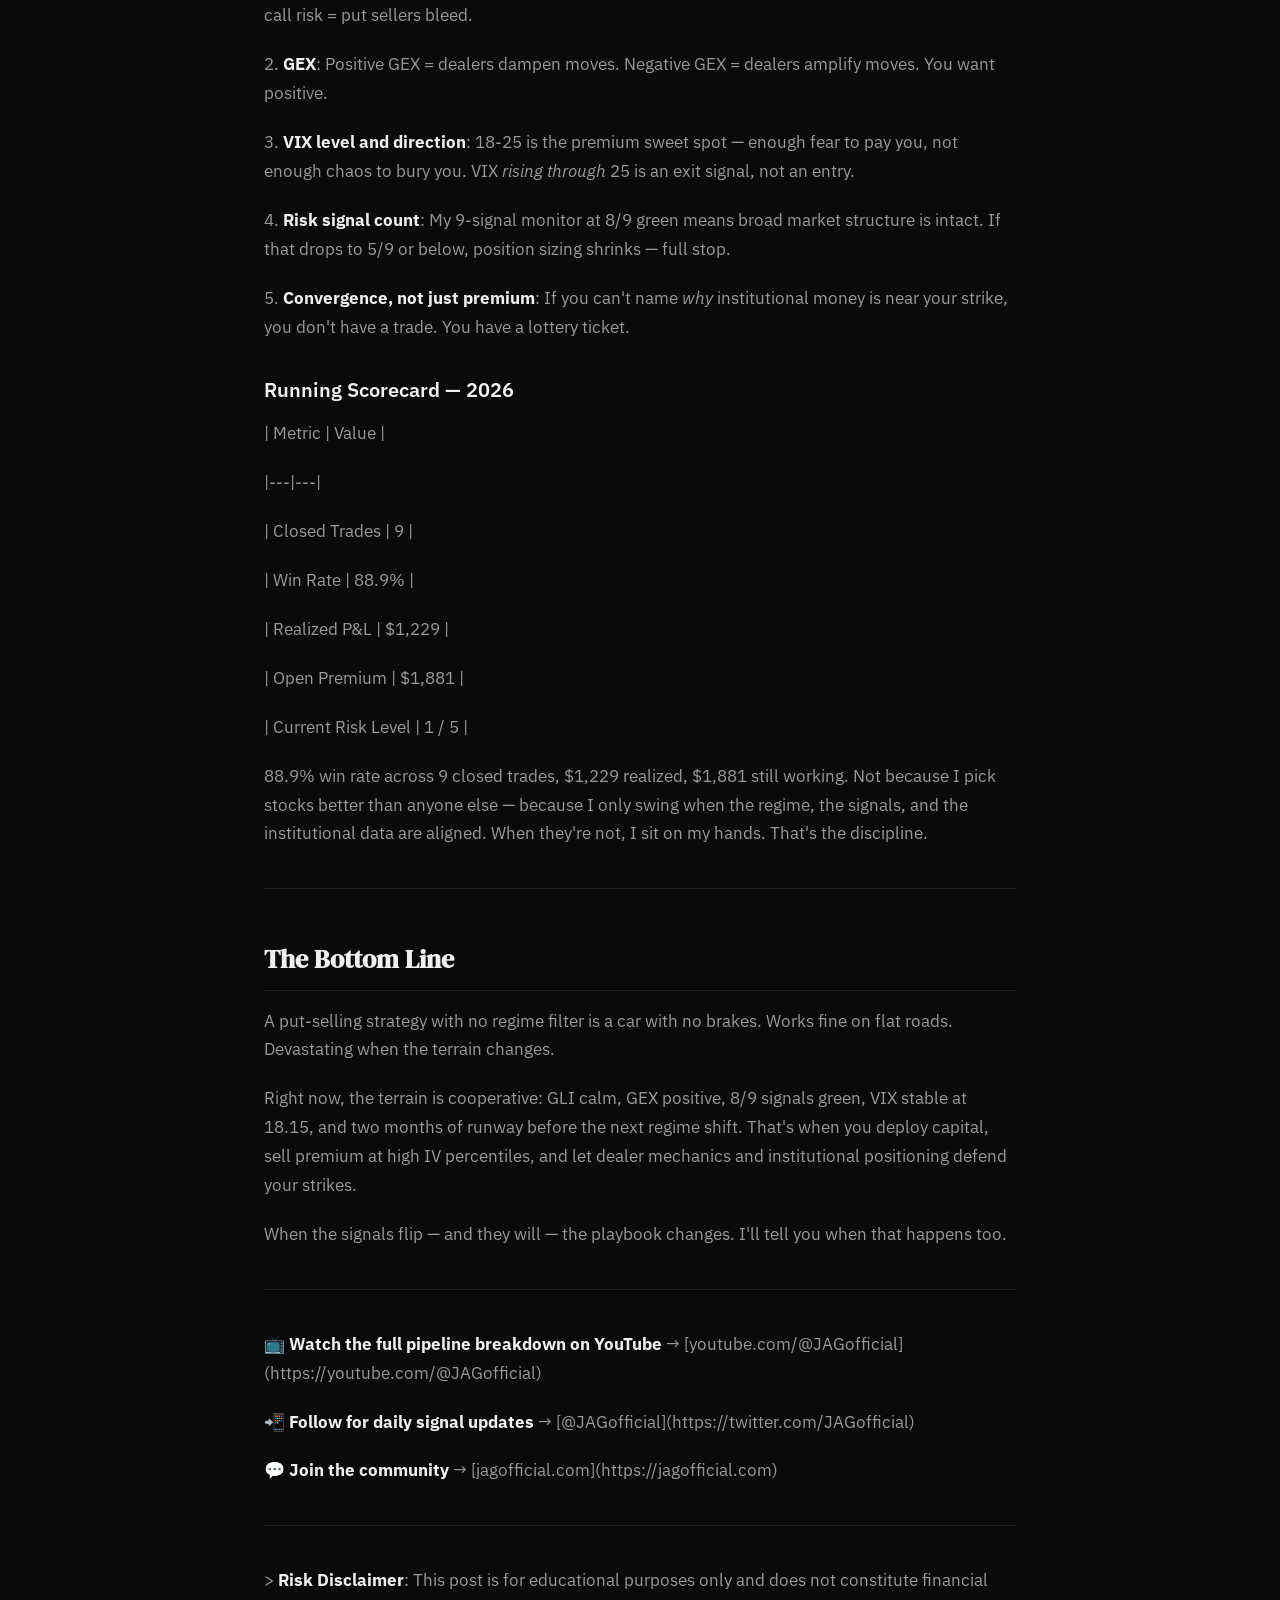
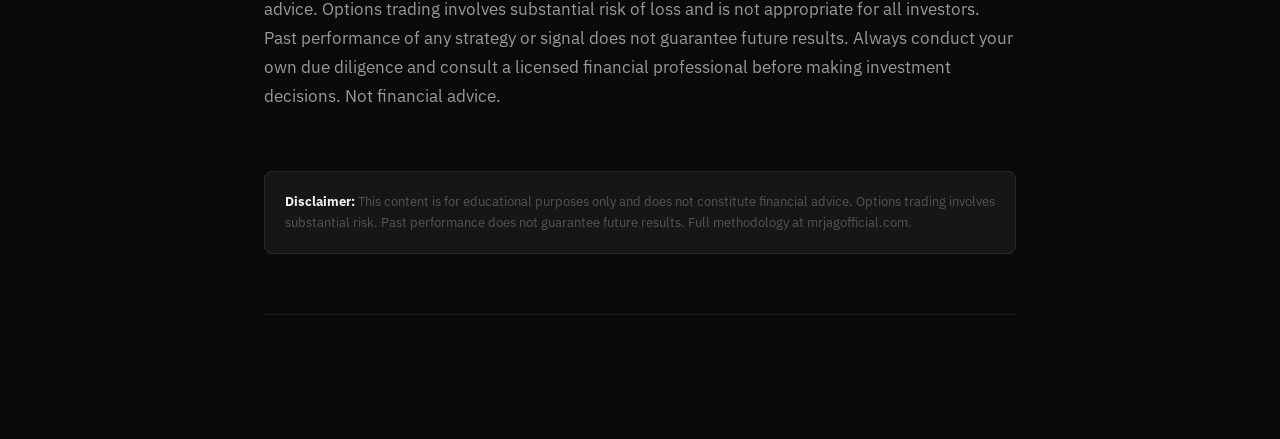
<file: blog/2026-04-15-selling-puts-is-not-just-collecting-premium-it-s-regime-depe.html>
<!DOCTYPE html>
<html lang="en" data-theme="dark">
<head>
<meta charset="UTF-8">
<meta name="viewport" content="width=device-width, initial-scale=1.0">
<title>Selling Puts Is Not Just Collecting Premium — It's Regime-Dependent — Mr. JAG Official</title>
<meta name="description" content="Selling Puts Is Not Just Collecting Premium — It's Regime-Dependent">
<meta property="og:title" content="Selling Puts Is Not Just Collecting Premium — It's Regime-Dependent — Mr. JAG Official">
<meta property="og:type" content="article">
<meta name="twitter:card" content="summary_large_image">
<meta name="twitter:site" content="@Mr_JAG_Official">
<link rel="preconnect" href="https://fonts.gstatic.com" crossorigin>
<link href="https://fonts.googleapis.com/css2?family=DM+Serif+Display&family=IBM+Plex+Sans:wght@400;500;600;700&family=JetBrains+Mono:wght@400;500&display=swap" rel="stylesheet">
<style>
  :root {
    --bg-primary: #0a0a0a;
    --bg-card: #111;
    --bg-surface: #161616;
    --text-primary: #f0f0f0;
    --text-secondary: #999;
    --text-muted: #555;
    --border: #1e1e1e;
    --border-light: #2a2a2a;
    --accent: #fff;
    --gain: #22c55e;
    --loss: #ef4444;
  }
  * { margin: 0; padding: 0; box-sizing: border-box; }
  body {
    font-family: 'IBM Plex Sans', -apple-system, sans-serif;
    background: var(--bg-primary);
    color: var(--text-primary);
    line-height: 1.7;
    font-size: 17px;
  }
  .nav {
    position: sticky; top: 0; z-index: 100;
    background: rgba(10,10,10,0.95);
    backdrop-filter: blur(20px);
    border-bottom: 1px solid var(--border);
    padding: 16px 0;
  }
  .nav-inner {
    max-width: 800px; margin: 0 auto; padding: 0 24px;
    display: flex; justify-content: space-between; align-items: center;
  }
  .nav-logo {
    font-family: 'DM Serif Display', serif;
    font-size: 20px; color: var(--text-primary);
    text-decoration: none;
  }
  .nav-links a {
    color: var(--text-secondary); text-decoration: none;
    margin-left: 24px; font-size: 14px; font-weight: 500;
    transition: color 0.2s;
  }
  .nav-links a:hover { color: var(--text-primary); }
  article {
    max-width: 800px; margin: 0 auto;
    padding: 60px 24px 100px;
  }
  .post-meta {
    color: var(--text-muted); font-size: 14px;
    margin-bottom: 8px; font-weight: 500;
    letter-spacing: 0.5px; text-transform: uppercase;
  }
  article h1 {
    font-family: 'DM Serif Display', serif;
    font-size: clamp(28px, 5vw, 42px);
    line-height: 1.2; margin-bottom: 20px;
    color: var(--text-primary);
  }
  .tags { margin-bottom: 40px; display: flex; flex-wrap: wrap; gap: 8px; }
  .tag {
    background: var(--bg-surface);
    border: 1px solid var(--border-light);
    color: var(--text-secondary);
    padding: 4px 12px; border-radius: 4px;
    font-size: 12px; font-weight: 500;
  }
  article h2 {
    font-family: 'DM Serif Display', serif;
    font-size: 26px; margin: 48px 0 16px;
    color: var(--text-primary);
    padding-bottom: 8px;
    border-bottom: 1px solid var(--border);
  }
  article h3 {
    font-size: 20px; font-weight: 600;
    margin: 32px 0 12px; color: var(--text-primary);
  }
  article p {
    margin-bottom: 20px;
    color: var(--text-secondary);
  }
  article strong { color: var(--text-primary); }
  article em { color: var(--text-secondary); font-style: italic; }
  article a { color: var(--accent); text-decoration: underline; }
  article ul, article ol {
    margin: 0 0 20px 24px;
    color: var(--text-secondary);
  }
  article li { margin-bottom: 8px; }
  article hr {
    border: none;
    border-top: 1px solid var(--border);
    margin: 40px 0;
  }
  article pre {
    background: var(--bg-surface);
    border: 1px solid var(--border-light);
    border-radius: 8px;
    padding: 20px;
    overflow-x: auto;
    margin: 24px 0;
  }
  article code {
    font-family: 'JetBrains Mono', monospace;
    font-size: 14px;
  }
  article p code {
    background: var(--bg-surface);
    padding: 2px 6px; border-radius: 4px;
    font-size: 15px;
  }
  .post-nav {
    display: flex; justify-content: space-between;
    margin-top: 60px; padding-top: 24px;
    border-top: 1px solid var(--border);
  }
  .post-nav-link {
    color: var(--text-secondary);
    text-decoration: none; font-size: 14px;
  }
  .post-nav-link:hover { color: var(--text-primary); }
  .disclaimer {
    margin-top: 60px; padding: 20px;
    background: var(--bg-surface);
    border: 1px solid var(--border-light);
    border-radius: 8px;
    font-size: 13px; color: var(--text-muted);
    line-height: 1.6;
  }
  @media (max-width: 600px) {
    article { padding: 40px 16px 80px; }
  }
</style>
</head>
<body>
<nav class="nav">
  <div class="nav-inner">
    <a href="/" class="nav-logo">Mr. JAG</a>
    <div class="nav-links">
      <a href="/">Home</a>
      <a href="/blog/">Blog</a>
    </div>
  </div>
</nav>
<article>
  <div class="post-meta">April 15, 2026 · Mr. JAG · Education</div>
  <h1>Selling Puts Is Not Just Collecting Premium — It's Regime-Dependent</h1>
  <div class="tags"><span class="tag">options trading</span><span class="tag">selling puts</span><span class="tag">cash secured puts</span><span class="tag">VIX</span><span class="tag">GEX</span><span class="tag">options strategy</span></div>
  <h1>Selling Puts Is Not Just Collecting Premium — It's Regime-Dependent</h1>

<p>Most retail traders learn about selling puts and immediately think: <em>free money</em>. Collect premium, stock doesn't drop, keep it all. Simple.</p>

<p>It's not simple. And if you treat it like it is, a single wrong-regime trade will erase months of credits in a week.</p>

<p>Let me show you exactly why — with today's live data as the classroom.</p>

<hr>

<h2>The Regime Is Everything</h2>

<p>Selling puts is a <strong>short volatility, long delta</strong> strategy. That means it works <em>with</em> specific market conditions — and gets absolutely destroyed when those conditions reverse. You're not just betting a stock doesn't drop. You're betting that the entire environment stays cooperative.</p>

<p>My pipeline runs a 9-signal risk monitor and maps everything against a Global Liquidity Index (GLI) built on Michael Howell's methodology. GLI is the macro overlay that tells you whether the plumbing of global capital markets is flowing or freezing. Here's where we sit today:</p>

<h3>Signal Dashboard — April 15, 2026</h3>

<p>| Signal | Reading | Status |</p>
<p>|---|---|---|</p>
<p>| VIX | 18.15 | 🟡 Elevated but stable |</p>
<p>| Risk Level | 1 / 5 | 🟢 Low Risk |</p>
<p>| Green Signals | 8 / 9 | 🟢 Strong |</p>
<p>| Yellow Signals | 1 / 9 | 🟡 Monitor |</p>
<p>| Red Signals | 0 / 9 | 🟢 Clear |</p>
<p>| GEX | POSITIVE | 🟢 Dealer bid support |</p>
<p>| SPY | $699.94 | 🟢 Price action stable |</p>
<p>| GLI Value | 50.08 | 🟢 CALM regime |</p>
<p>| GLI Next Regime | SPECULATION | 📈 ~2.4 months out |</p>

<p>Eight of nine signals green. VIX at 18.15 — elevated enough to generate real premium, not so elevated that the market is in free-fall mode where put sellers get run over. GEX positive means options dealers are <em>long gamma</em>, which forces them to buy dips and sell rips — a mechanical dampener on volatility. This is a put-seller's environment.</p>

<p>The GLI at 50.08 in a <strong>CALM regime</strong> with the next phase being <strong>SPECULATION</strong> in approximately 2.4 months? That's the macro current flowing in your direction. You're not fighting the tide.</p>

<p>But here's what changes everything: if GLI was declining, GEX was negative, and VIX was spiking through 25 — the exact same trades would be landmines, not income.</p>

<hr>

<h2>How I Filter Trades: It's Never Just the Premium</h2>

<p>Premium alone is noise. What I'm looking for is <strong>convergence</strong> — multiple independent data sources pointing at the same stock, at the same time, with structural support below the strike. Every open position below cleared a multi-layer filter:</p>

<h3>Open Positions — April 15, 2026</h3>

<p>| Symbol | Strike | Expiry | Credit | IV Pct | GEX Wall | Convergence Layer |</p>
<p>|---|---|---|---|---|---|---|</p>
<p>| MSFT | $355 | May 1 | $6.20 | 89th | $350 (16K OI) | +$11B GEX support |</p>
<p>| CB | $310 | May 15 | $3.82 | 100th | 310/300/280 triple | Viking + Soros + Dalio |</p>
<p>| DLR | $175 | May 15 | $2.70 | 100th | $170 (8× avg OI) | Citadel accumulation |</p>
<p>| IBKR | $65 | May 15 | $1.27 | 100th | $72 (4.3K OI) | Citadel + director buying |</p>
<p>| BKNG | $160 | May 15 | $3.55 | 89th | $160 (4.5K OI) | Soros + Dalio + TwoSigma + Ren |</p>

<p>Notice CB and BKNG both hitting <strong>DOUBLE convergence</strong> — meaning two or more of my five institutional layers (insiders, whales, ETF flows, congressional disclosures, 13F positioning) are stacking at the same name at the same time. That's not a coincidence. That's institutional accumulation creating a floor.</p>

<p>BKNG in particular: four separate quant/macro funds — Soros, Dalio, TwoSigma, Renaissance — all showing positioning signals simultaneously. I don't know why they're buying. I don't need to. The data says they are. I sell the put below their accumulation zone and let them defend it.</p>

<p>IV percentile at 100th for three of five positions means we captured premium at the very top of each name's volatility distribution. You want to sell premium when IV is <em>high</em> relative to its own history — that's when you're paid the most for the risk you're taking. Selling puts at the 10th IV percentile is a different trade entirely. A worse one.</p>

<hr>

<h2>What This Means For Your Portfolio</h2>

<p>The question isn't "should I sell puts?" The question is <strong>"am I in the right regime to sell puts?"</strong></p>

<p>Use this framework before entering any short premium trade:</p>

<p>1. <strong>GLI regime</strong>: Is global liquidity expanding or contracting? Contracting liquidity = elevated margin call risk = put sellers bleed.</p>
<p>2. <strong>GEX</strong>: Positive GEX = dealers dampen moves. Negative GEX = dealers amplify moves. You want positive.</p>
<p>3. <strong>VIX level and direction</strong>: 18-25 is the premium sweet spot — enough fear to pay you, not enough chaos to bury you. VIX <em>rising through</em> 25 is an exit signal, not an entry.</p>
<p>4. <strong>Risk signal count</strong>: My 9-signal monitor at 8/9 green means broad market structure is intact. If that drops to 5/9 or below, position sizing shrinks — full stop.</p>
<p>5. <strong>Convergence, not just premium</strong>: If you can't name <em>why</em> institutional money is near your strike, you don't have a trade. You have a lottery ticket.</p>

<h3>Running Scorecard — 2026</h3>

<p>| Metric | Value |</p>
<p>|---|---|</p>
<p>| Closed Trades | 9 |</p>
<p>| Win Rate | 88.9% |</p>
<p>| Realized P&L | $1,229 |</p>
<p>| Open Premium | $1,881 |</p>
<p>| Current Risk Level | 1 / 5 |</p>

<p>88.9% win rate across 9 closed trades, $1,229 realized, $1,881 still working. Not because I pick stocks better than anyone else — because I only swing when the regime, the signals, and the institutional data are aligned. When they're not, I sit on my hands. That's the discipline.</p>

<hr>

<h2>The Bottom Line</h2>

<p>A put-selling strategy with no regime filter is a car with no brakes. Works fine on flat roads. Devastating when the terrain changes.</p>

<p>Right now, the terrain is cooperative: GLI calm, GEX positive, 8/9 signals green, VIX stable at 18.15, and two months of runway before the next regime shift. That's when you deploy capital, sell premium at high IV percentiles, and let dealer mechanics and institutional positioning defend your strikes.</p>

<p>When the signals flip — and they will — the playbook changes. I'll tell you when that happens too.</p>

<hr>

<p>📺 <strong>Watch the full pipeline breakdown on YouTube</strong> → [youtube.com/@JAGofficial](https://youtube.com/@JAGofficial)  </p>
<p>📲 <strong>Follow for daily signal updates</strong> → [@JAGofficial](https://twitter.com/JAGofficial)  </p>
<p>💬 <strong>Join the community</strong> → [jagofficial.com](https://jagofficial.com)</p>

<hr>

<p>> <strong>Risk Disclaimer</strong>: This post is for educational purposes only and does not constitute financial advice. Options trading involves substantial risk of loss and is not appropriate for all investors. Past performance of any strategy or signal does not guarantee future results. Always conduct your own due diligence and consult a licensed financial professional before making investment decisions. Not financial advice.</p>
  <div class="disclaimer">
    <strong>Disclaimer:</strong> This content is for educational purposes only and does not constitute financial advice.
    Options trading involves substantial risk. Past performance does not guarantee future results.
    Full methodology at mrjagofficial.com.
  </div>
  <div class="post-nav"></div>
</article>
</body>
</html>
</file>
